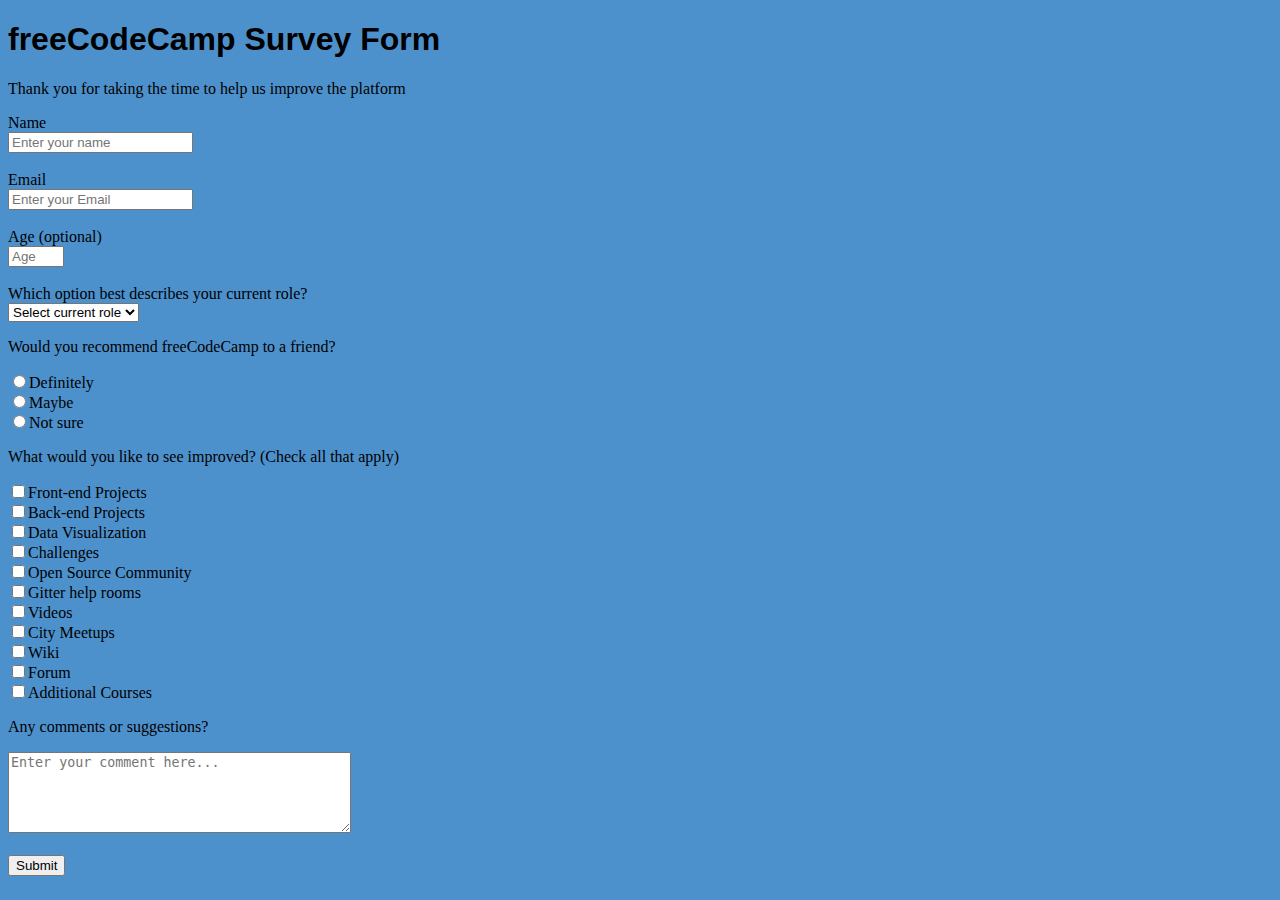
<file: survey_form/index.html>
<!DOCTYPE html>
<html>
  <head>
    <title>Survey Form</title>
    <link rel="stylesheet" href="styles.css">
    </head>
    <h1 id="title">freeCodeCamp Survey Form</h1>
    <p id="description">Thank you for taking the time to help us improve the platform</p>
      <form id="survey-form">
      <label id="name-label" for="name">Name<br></label>
      <input id="name" type="text" placeholder="Enter your name"required><br><br>
      <label id="email-label"for="email">Email<br></label>
      <input id="email" type="email" placeholder="Enter your Email"required><br><br>
      <label id="number-label"for="age">Age (optional)<br></label>
      <input id="number" type="number" min="10" max="99" placeholder="Age"><br><br>
      <label for="dropdown">Which option best describes your current role?</label><br>
      <select id="dropdown" required>
        <option value="">Select current role</option>
        <option value="student">Student</option>
        <option value="full time job">Full Time Job</option>
        <option value="full time learner">Full Time Learner</option>
        <option value="prefer not to say">Prefer not to say</option>
        <option value="other">Other</option>
      </select><br>
<!--radio button-->
<p>Would you recommend freeCodeCamp to a friend?</p>
<label><input type="radio" name="recommand" value="definitely">Definitely</label><br>
<label><input type="radio" name="recommand" value="maybe">Maybe</label><br>
<label><input type="radio" name="recommand" value="not sure">Not sure</label><br>
<!--checkbox-->
<p>What would you like to see improved? (Check all that apply)</p>
<label><input type="checkbox" name="improvements" value="frontend">Front-end Projects</label><br>
<label><input type="checkbox" name="improvements" value="backend">Back-end Projects</label><br>
<label><input type="checkbox" name="improvements" value="data">Data Visualization</label><br>
<label><input type="checkbox" name="improvements" value="challenges">Challenges</label><br>
<label><input type="checkbox" name="improvements" value="open">Open Source Community</label><br>
<label><input type="checkbox" name="improvements" value="gitter">Gitter help rooms</label><br>
<label><input type="checkbox" name="improvements" value="videos">Videos</label><br>
<label><input type="checkbox" name="improvements" value="city">City Meetups</label><br>
<label><input type="checkbox" name="improvements" value="wiki">Wiki</label><br>
<label><input type="checkbox" name="improvements" value="forum">Forum</label><br>
<label><input type="checkbox" name="improvements" value="additional">Additional Courses</label><br>
<!--textarea-->
<p>Any comments or suggestions?</p>
<textarea name="comments" rows="5" cols="40" placeholder="Enter your comment here..."></textarea><br><br>
<button id="submit" type="submit">Submit</button>
</html>
</file>
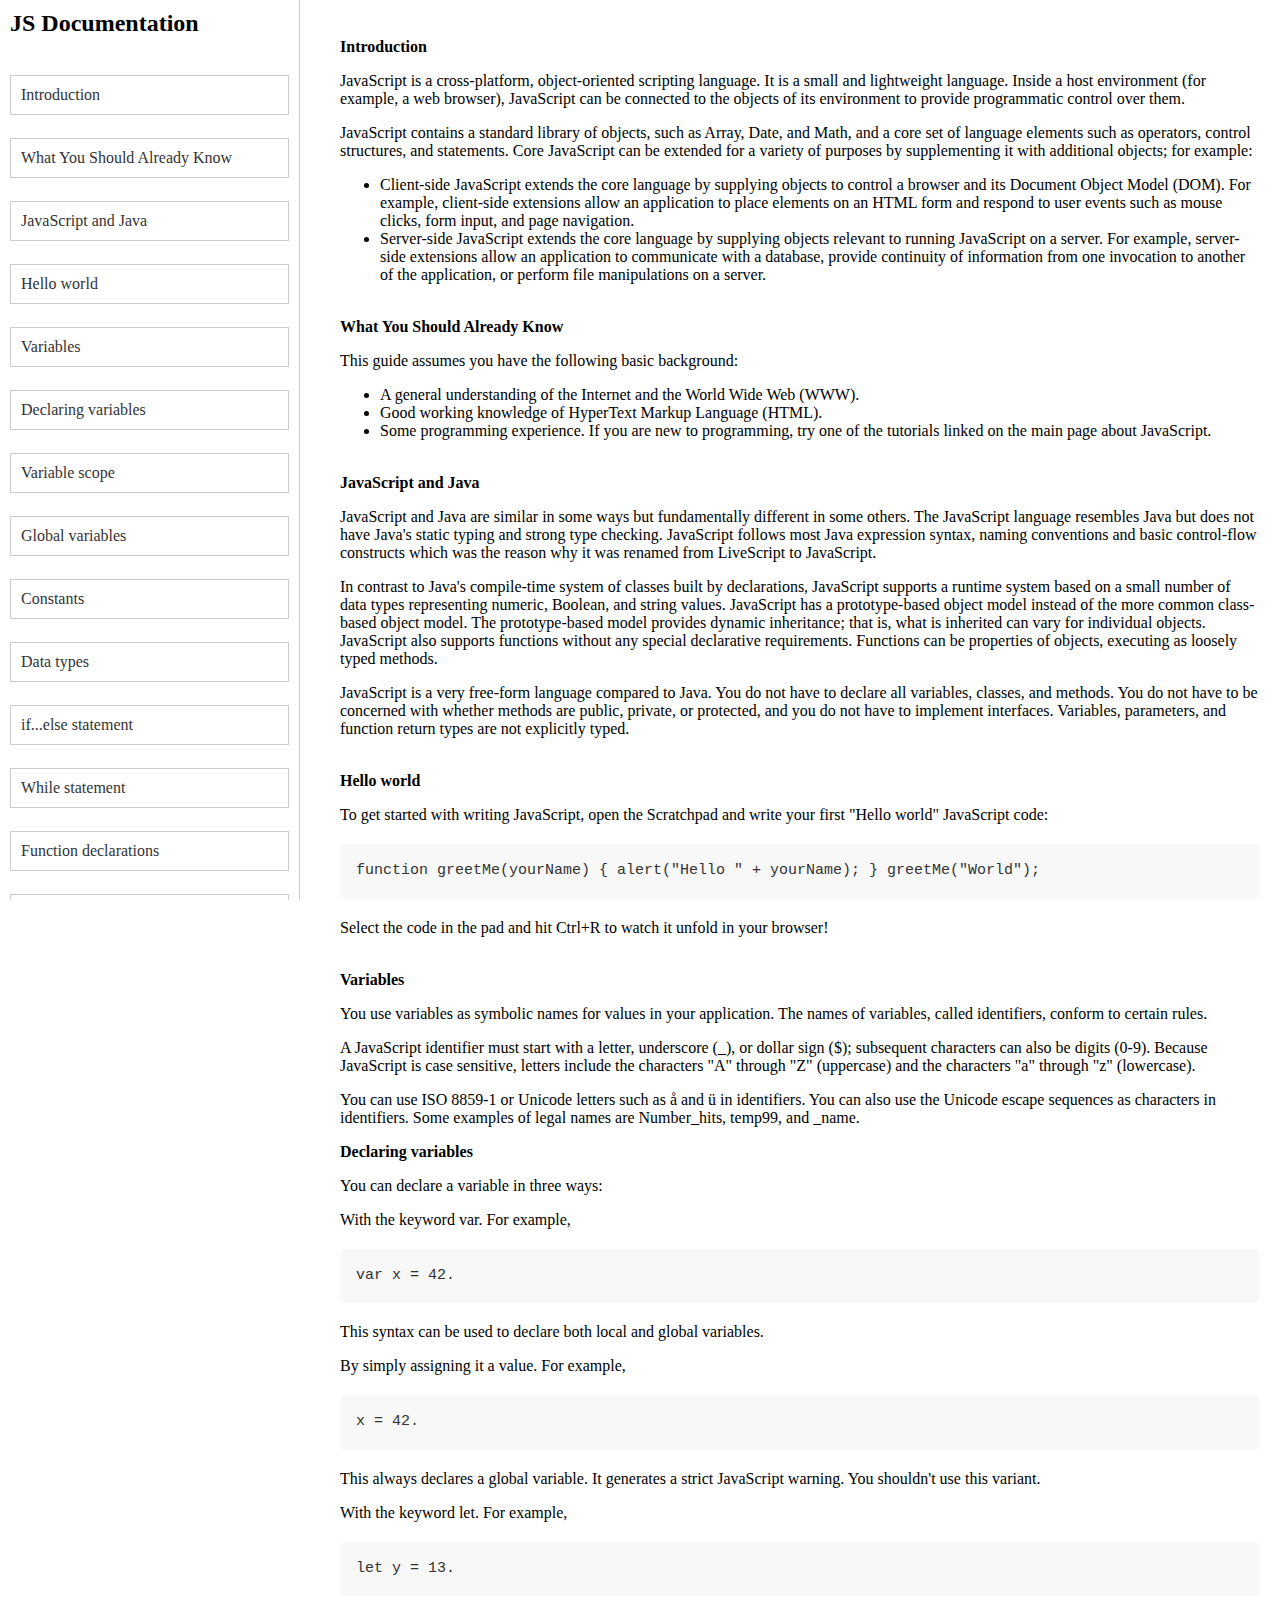
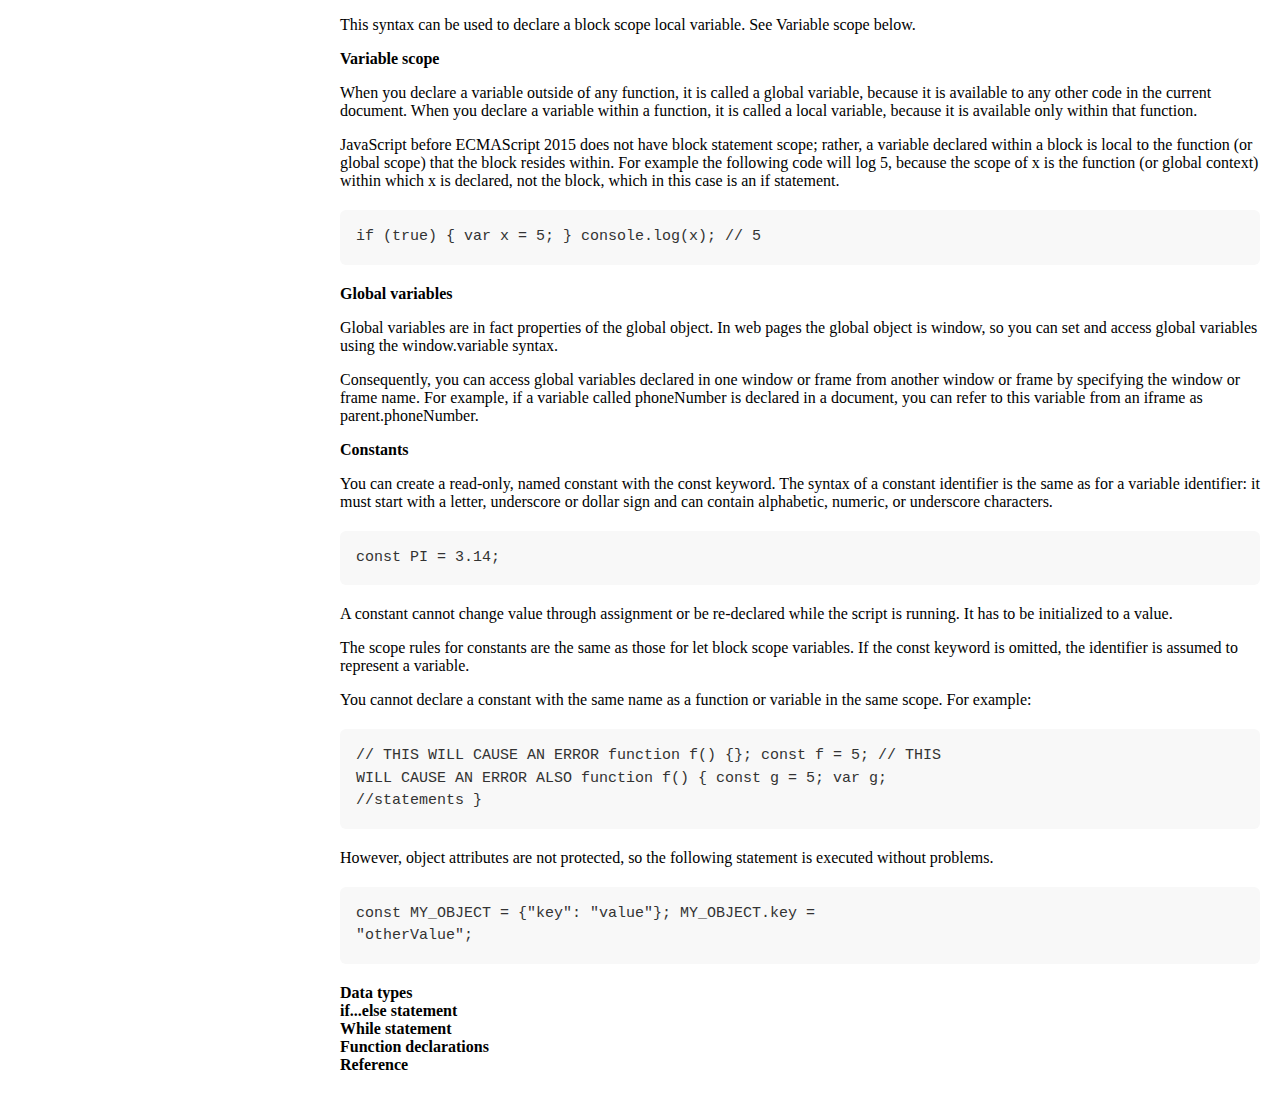
<file: technical_documentation_page/index.html>
<!DOCTYPE html>
<html>
  <head>
    <link rel="stylesheet" href="styles.css">
  </head>
  <body>
    <nav id="navbar">
      <header>JS Documentation</header><br>
      <a class="nav-link" href="#introduction">Introduction</a><br>
      <a class="nav-link" href="#what_you_should_already_know">What You Should Already Know</a><br>
      <a class="nav-link" href="#javaScript_and_java">JavaScript and Java</a><br>
      <a class="nav-link" href="#hello_world">Hello world</a><br>
      <a class="nav-link" href="#variables">Variables</a><br>
      <a class="nav-link" href="#declaring_variables">Declaring variables</a><br>
      <a class="nav-link" href="#variable_scope">Variable scope</a><br>
      <a class="nav-link" href="#global_variables">Global variables</a><br>
      <a class="nav-link" href="#constants">Constants</a><br>
      <a class="nav-link" href="#data_types">Data types</a><br>
      <a class="nav-link" href="#if...else_statement">if...else statement</a><br>
      <a class="nav-link" href="#while_statement">While statement</a><br>
      <a class="nav-link" href="#function_declarations">Function declarations</a><br>
      <a class="nav-link" href="#reference">Reference</a><br>
    </nav>
    <main id="main-doc">
      <br><section class="main-section" id="introduction">
        <header>Introduction</header>
        <p>JavaScript is a cross-platform, object-oriented scripting language. It is a small and lightweight language. Inside a host environment (for example, a web browser), JavaScript can be connected to the objects of its environment to provide programmatic control over them.</p>
        <p>JavaScript contains a standard library of objects, such as Array, Date, and Math, and a core set of language elements such as operators, control structures, and statements. Core JavaScript can be extended for a variety of purposes by supplementing it with additional objects; for example:</p>
        <ul>
          <li>Client-side JavaScript extends the core language by supplying objects to control a browser and its Document Object Model (DOM). For example, client-side extensions allow an application to place elements on an HTML form and respond to user events such as mouse clicks, form input, and page navigation.</li>
          <li>Server-side JavaScript extends the core language by supplying objects relevant to running JavaScript on a server. For example, server-side extensions allow an application to communicate with a database, provide continuity of information from one invocation to another of the application, or perform file manipulations on a server.</li>
          </ul>
        </section><br>

      <section class="main-section" id="what_you_should_already_know">
        <header>What You Should Already Know</header>
        <p>This guide assumes you have the following basic background:</p>
        <ul>
          <li>A general understanding of the Internet and the World Wide Web (WWW).</li>
          <li>Good working knowledge of HyperText Markup Language (HTML).</li>
          <li>Some programming experience. If you are new to programming, try one of the tutorials linked on the main page about JavaScript.</li>
        </ul>
        </section><br>
      <section class="main-section" id="javaScript_and_java">
        <header>JavaScript and Java</header>
        <p>JavaScript and Java are similar in some ways but fundamentally different in some others. The JavaScript language resembles Java but does not have Java's static typing and strong type checking. JavaScript follows most Java expression syntax, naming conventions and basic control-flow constructs which was the reason why it was renamed from LiveScript to JavaScript.</p>
        <p>In contrast to Java's compile-time system of classes built by declarations, JavaScript supports a runtime system based on a small number of data types representing numeric, Boolean, and string values. JavaScript has a prototype-based object model instead of the more common class-based object model. The prototype-based model provides dynamic inheritance; that is, what is inherited can vary for individual objects. JavaScript also supports functions without any special declarative requirements. Functions can be properties of objects, executing as loosely typed methods.</p>
        <p>JavaScript is a very free-form language compared to Java. You do not have to declare all variables, classes, and methods. You do not have to be concerned with whether methods are public, private, or protected, and you do not have to implement interfaces. Variables, parameters, and function return types are not explicitly typed.</p>
        </section><br>

      <section class="main-section" id="hello_world">
        <header>Hello world</header>
        <p>To get started with writing JavaScript, open the Scratchpad and write your first "Hello world" JavaScript code:</p>
        <pre><code>function greetMe(yourName) { alert("Hello " + yourName); } greetMe("World");</code></pre>
        <p>Select the code in the pad and hit Ctrl+R to watch it unfold in your browser!</p>
        </section><br>

      <section class="main-section" id="variables">
        <header>Variables</header>
        <p>You use variables as symbolic names for values in your application. The names of variables, called identifiers, conform to certain rules.</p>
        <p>A JavaScript identifier must start with a letter, underscore (_), or dollar sign ($); subsequent characters can also be digits (0-9). Because JavaScript is case sensitive, letters include the characters "A" through "Z" (uppercase) and the characters "a" through "z" (lowercase).</p>
        <p>You can use ISO 8859-1 or Unicode letters such as å and ü in identifiers. You can also use the Unicode escape sequences as characters in identifiers. Some examples of legal names are Number_hits, temp99, and _name.</p>
        </section>
        <section class="main-section" id="declaring_variables">
          <header>Declaring variables</header>
          <p>You can declare a variable in three ways:</p>
          <p>With the keyword var. For example,</p>
          <pre><code>var x = 42.</code></pre>
          <p>This syntax can be used to declare both local and global variables.</p>
          <p>By simply assigning it a value. For example,</p>
          <pre><code>x = 42.</code></pre>
          <p>This always declares a global variable. It generates a strict JavaScript warning. You shouldn't use this variant.</p>
          <p>With the keyword let. For example,</p>
          <pre><code>let y = 13.</code></pre>
          <p>This syntax can be used to declare a block scope local variable. See Variable scope below.</p>
        </section>
        <section class="main-section" id="variable_scope">
          <header>Variable scope</header>
          <p>When you declare a variable outside of any function, it is called a global variable, because it is available to any other code in the current document. When you declare a variable within a function, it is called a local variable, because it is available only within that function.</p>
          <p>JavaScript before ECMAScript 2015 does not have block statement scope; rather, a variable declared within a block is local to the function (or global scope) that the block resides within. For example the following code will log 5, because the scope of x is the function (or global context) within which x is declared, not the block, which in this case is an if statement.</p>
          <pre><code>if (true) { var x = 5; } console.log(x); // 5</code></pre>
          </section>
          <section class="main-section" id="global_variables">
          <header>Global variables</header>
          <p>Global variables are in fact properties of the global object. In web pages the global object is window, so you can set and access global variables using the window.variable syntax.</p>
          <p>Consequently, you can access global variables declared in one window or frame from another window or frame by specifying the window or frame name. For example, if a variable called phoneNumber is declared in a document, you can refer to this variable from an iframe as parent.phoneNumber.</p>
          </section>
          <section class="main-section" id="constants">
          <header>Constants</header>
          <p>You can create a read-only, named constant with the const keyword. The syntax of a constant identifier is the same as for a variable identifier: it must start with a letter, underscore or dollar sign and can contain alphabetic, numeric, or underscore characters.</p>
          <pre><code>const PI = 3.14;</code></pre>
          <p>A constant cannot change value through assignment or be re-declared while the script is running. It has to be initialized to a value.</p>
          <p>The scope rules for constants are the same as those for let block scope variables. If the const keyword is omitted, the identifier is assumed to represent a variable.</p>
          <p>You cannot declare a constant with the same name as a function or variable in the same scope. For example:</p>
          <pre><code>// THIS WILL CAUSE AN ERROR function f() {}; const f = 5; // THIS
WILL CAUSE AN ERROR ALSO function f() { const g = 5; var g;
//statements }</code></pre>
<p>However, object attributes are not protected, so the following statement is executed without problems.</p>
<pre><code>const MY_OBJECT = {"key": "value"}; MY_OBJECT.key =
"otherValue";</code></pre>
          </section>
          <section class="main-section" id="data_types">
          <header>Data types</header>
          </section>
          <section class="main-section" id="if...else_statement">
          <header>if...else statement</header>
          </section>
          <section class="main-section" id="while_statement">
          <header>While statement</header>
          </section>
          <section class="main-section" id="function_declarations">
          <header>Function declarations</header>
          </section>
          <section class="main-section" id="reference">
          <header>Reference</header>
          </section>
    </main>
  </body>
</html>
</file>
<file: survey_form/styles.css>
body{
  background-color: #4d91cc;
}

h1{
  font-family: arial;
}
</file>
<file: technical_documentation_page/styles.css>
@media (max-width: 600px) {
  #navbar {
    position: relative;
    width: 100%;
  }

  #main-doc {
    margin-left: 0;
    padding: 10px;
  }

  .nav-link {
    display: block;
    margin: 5px 0;
  }
}

body {
  display: flex;
  margin: 0;
  font-family: Times New Roman, sans-serif;
}

#navbar {
  width: 300px;
  height: 100vh;
  overflow-y: scroll;
  border-right: 1px solid #ccc;
  padding: 10px;
  box-sizing: border-box;
  position: fixed;
  background-color: white;
}

#navbar header {
  font-size: 24px;
  font-weight: bold;
  margin-bottom: 20px;
}

.nav-link {
  display: block;
  padding: 10px;
  border: 1px solid #ccc;
  text-decoration: none;
  color: #333;
  margin-bottom: 5px;
}

.nav-link:hover {
  background-color: #f0f0f0;
}

#main-doc {
  margin-left: 320px;
  padding: 20px;
}
header{
  font-weight: bold;
}

pre {
  background-color: #f8f8f8;
  padding: 16px;
  border-radius: 6px;
  overflow-x: auto;
  font-family: monospace;
  line-height: 1.5;
  font-size: 15px;
  margin: 20px 0;
  color: #333;
}
</file>
